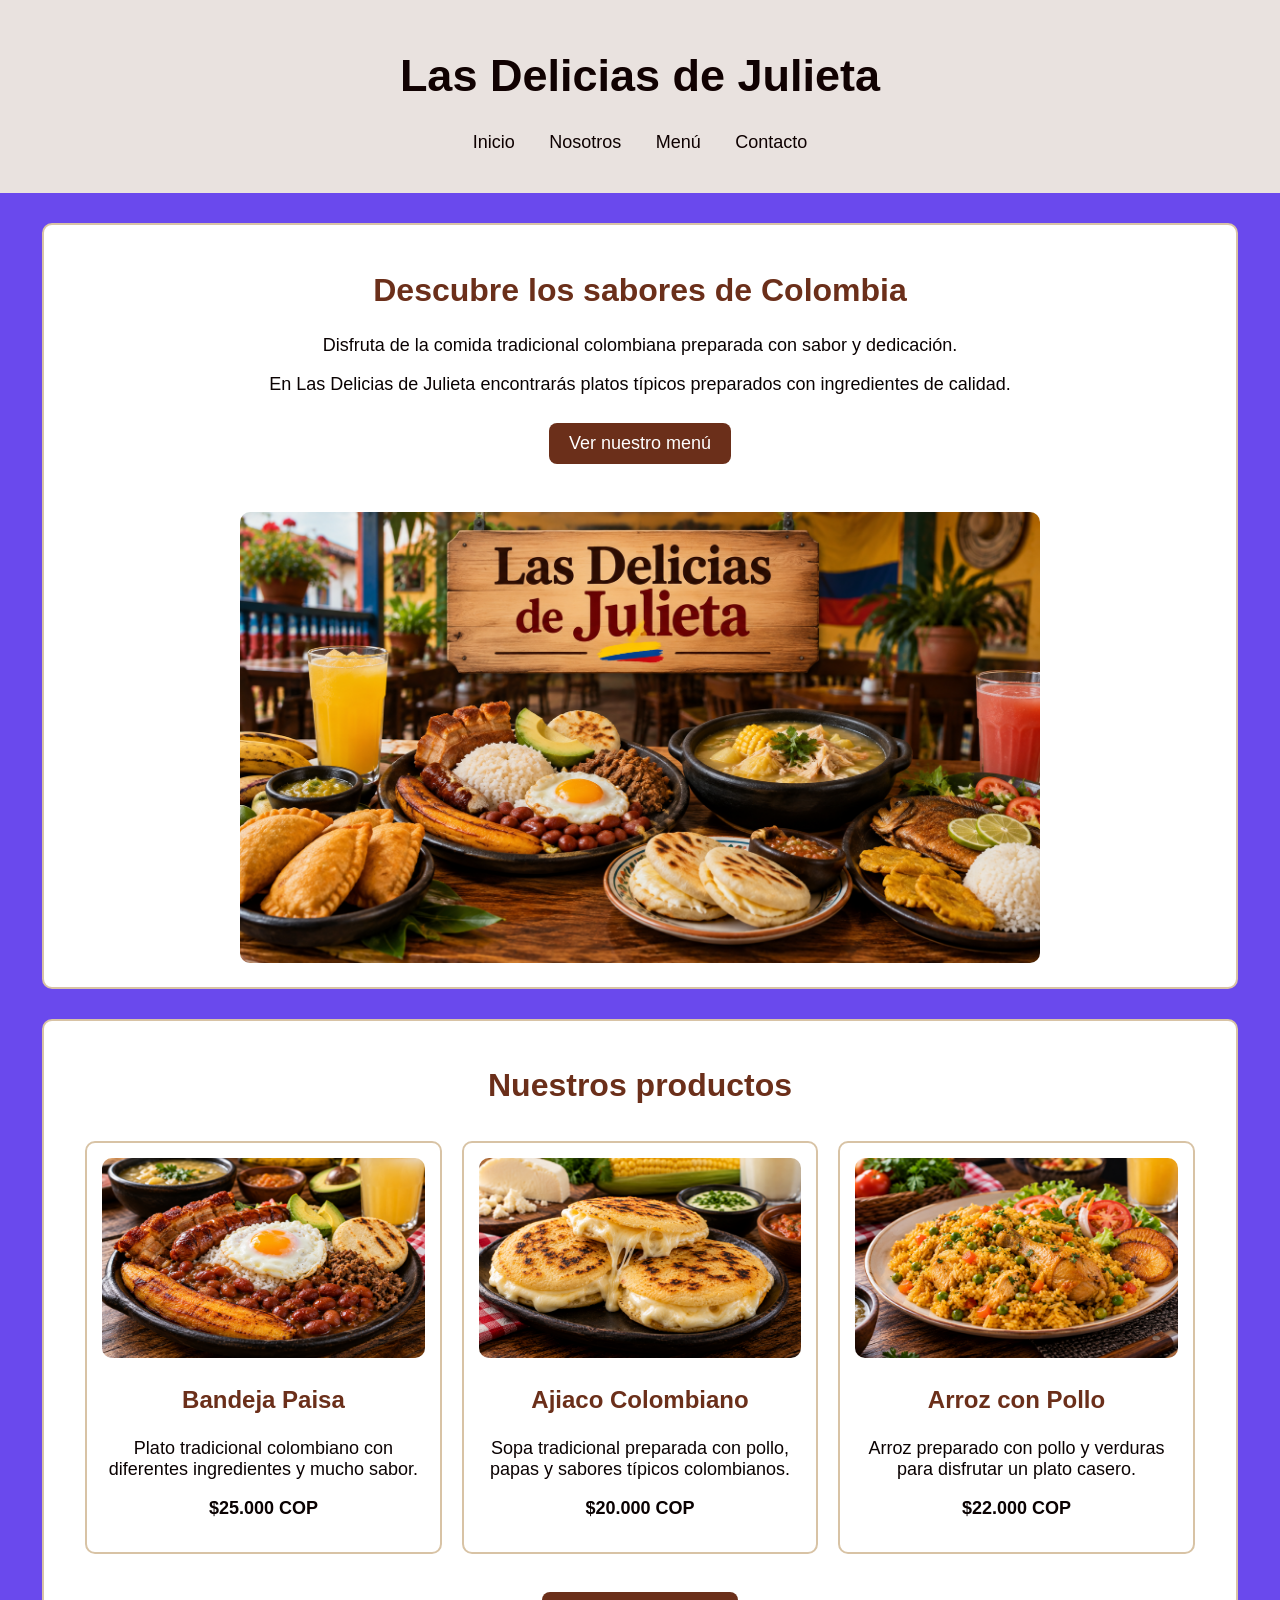
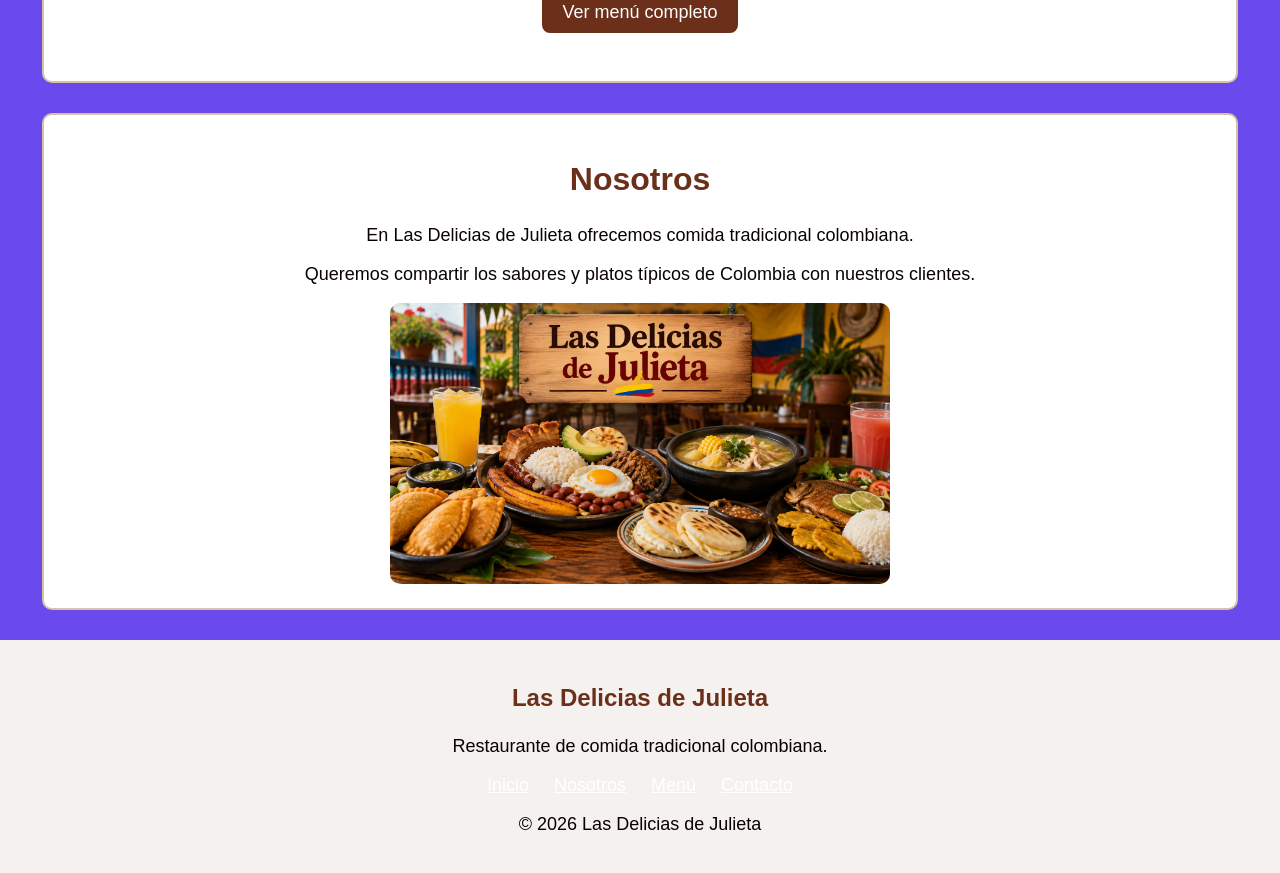
<file: index.html>
<!DOCTYPE html>
<html lang="es">

<head>
    <meta charset="UTF-8">
    <meta name="viewport" content="width=device-width, initial-scale=1.0">
    <title>Las Delicias de Julieta</title>
    <link rel="stylesheet" href="style.css">
</head>

<body>

    <header>

        <h1>Las Delicias de Julieta</h1>

        <nav>
            <a href="index.html">Inicio</a>
            <a href="#nosotros">Nosotros</a>
            <a href="menu.html">Menú</a>
            <a href="contacto.html">Contacto</a>
        </nav>

    </header>

    <main>

        <section class="inicio">

            <h2>Descubre los sabores de Colombia</h2>

            <p>
                Disfruta de la comida tradicional colombiana
                preparada con sabor y dedicación.
            </p>

            <p>
                En Las Delicias de Julieta encontrarás platos
                típicos preparados con ingredientes de calidad.
            </p>

            <p>
                <a class="boton" href="menu.html">Ver nuestro menú</a>
            </p>

            <img src="img/portada.png" width="800">

        </section>

        <section>

            <h2>Nuestros productos</h2>

            <div class="productos">

                <div class="producto">

                    <img src="img/bandeja_paisa.png" width="250">

                    <h3>Bandeja Paisa</h3>

                    <p>
                        Plato tradicional colombiano con
                        diferentes ingredientes y mucho sabor.
                    </p>

                    <p><strong>$25.000 COP</strong></p>

                </div>

                <div class="producto">

                    <img src="img/ajiaco.png" width="250">

                    <h3>Ajiaco Colombiano</h3>

                    <p>
                        Sopa tradicional preparada con pollo,
                        papas y sabores típicos colombianos.
                    </p>

                    <p><strong>$20.000 COP</strong></p>

                </div>

                <div class="producto">

                    <img src="img/arroz_pollo.png" width="250">

                    <h3>Arroz con Pollo</h3>

                    <p>
                        Arroz preparado con pollo y verduras
                        para disfrutar un plato casero.
                    </p>

                    <p><strong>$22.000 COP</strong></p>

                </div>

            </div>

            <p class="centrado">
                <a class="boton" href="menu.html">Ver menú completo</a>
            </p>

        </section>

        <section id="nosotros" class="nosotros">

            <h2>Nosotros</h2>

            <p>
                En Las Delicias de Julieta ofrecemos
                comida tradicional colombiana.
            </p>

            <p>
                Queremos compartir los sabores y platos
                típicos de Colombia con nuestros clientes.
            </p>

            <img src="img/portada.png" width="500">

        </section>

    </main>

    <footer>

        <h3>Las Delicias de Julieta</h3>

        <p>
            Restaurante de comida tradicional colombiana.
        </p>

        <p>
            <a href="index.html">Inicio</a>
            <a href="#nosotros">Nosotros</a>
            <a href="menu.html">Menú</a>
            <a href="contacto.html">Contacto</a>
        </p>

        <p>
            © 2026 Las Delicias de Julieta
        </p>

    </footer>

</body>

</html>
</file>
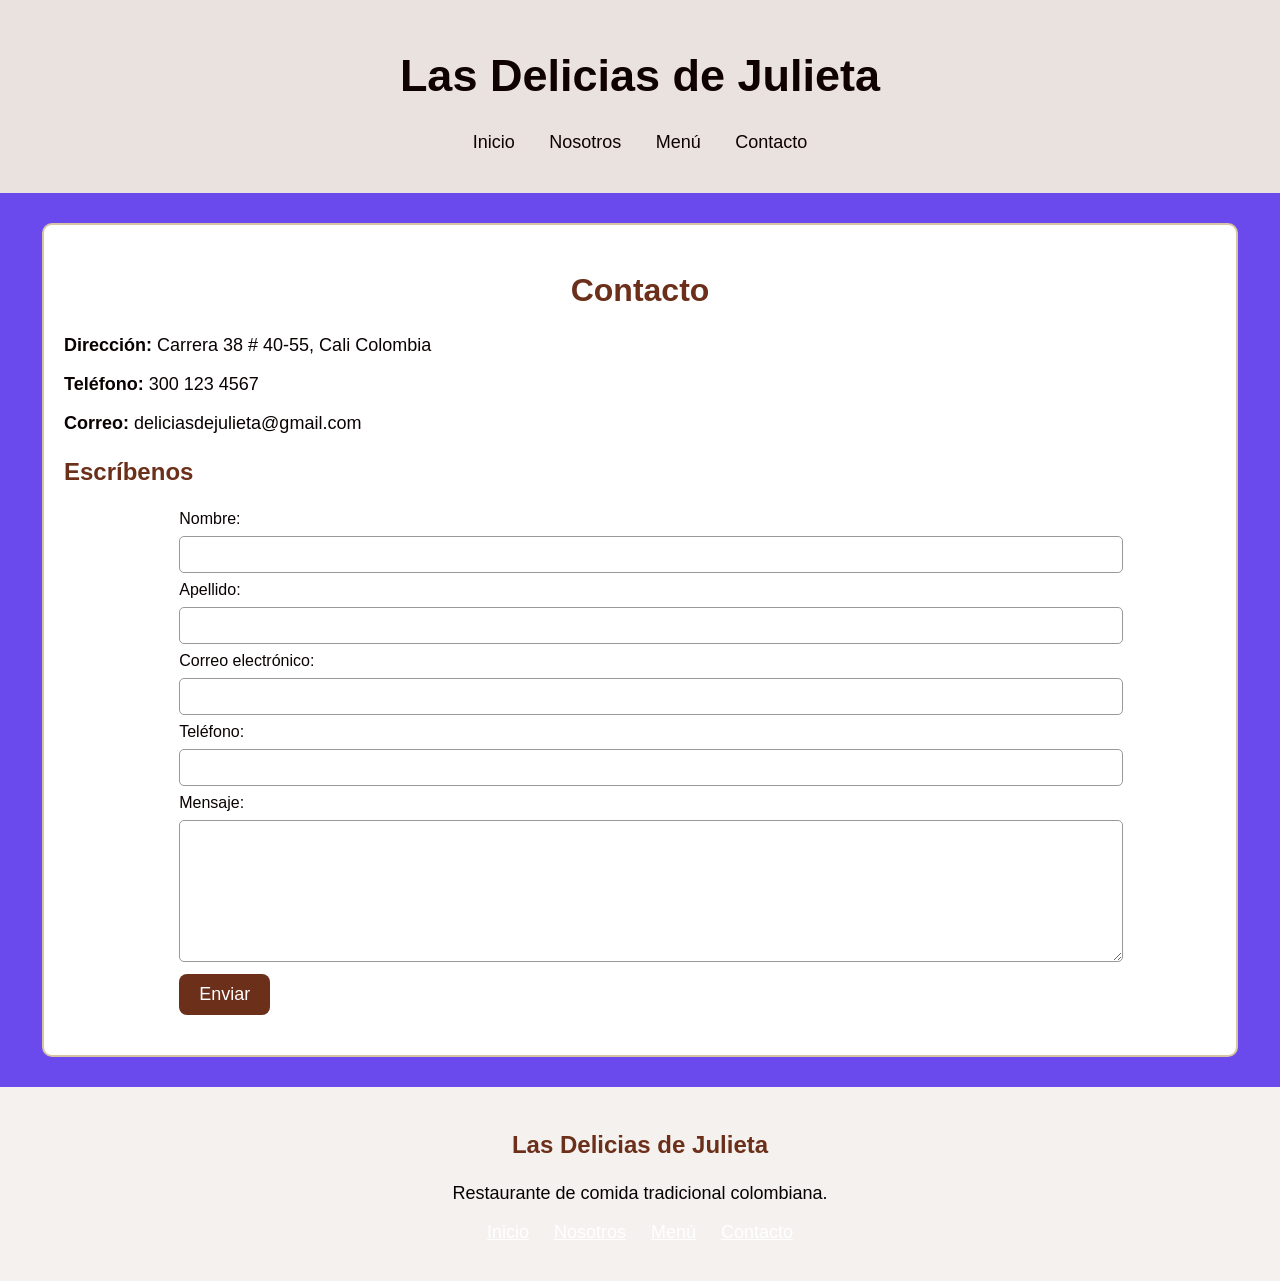
<file: contacto.html>
<!DOCTYPE html>
<html lang="es">

<head>
    <meta charset="UTF-8">
    <meta name="viewport" content="width=device-width, initial-scale=1.0">
    <title>Contacto - Las Delicias de Julieta</title>
    <link rel="stylesheet" href="style.css">
</head>

<body>

    <header>

        <h1>Las Delicias de Julieta</h1>

        <nav>
            <a href="index.html">Inicio</a>
            <a href="index.html#nosotros">Nosotros</a>
            <a href="menu.html">Menú</a>
            <a href="contacto.html">Contacto</a>
        </nav>

    </header>

    <main>

        <section>

            <h2>Contacto</h2>

            <p><strong>Dirección:</strong> Carrera 38 # 40-55, Cali Colombia</p>
            <p><strong>Teléfono:</strong> 300 123 4567</p>
            <p><strong>Correo:</strong> deliciasdejulieta@gmail.com</p>

            <h3>Escríbenos</h3>

            <form>

                <label>Nombre:</label>
                <input type="text">

                <label>Apellido:</label>
                <input type="text">

                <label>Correo electrónico:</label>
                <input type="email">

                <label>Teléfono:</label>
                <input type="text">

                <label>Mensaje:</label>
                <textarea></textarea>

                <button type="submit">Enviar</button>

            </form>

        </section>

    </main>

    <footer>

        <h3>Las Delicias de Julieta</h3>

        <p>Restaurante de comida tradicional colombiana.</p>

        <p>
            <a href="index.html">Inicio</a>
            <a href="index.html#nosotros">Nosotros</a>
            <a href="menu.html">Menú</a>
            <a href="contacto.html">Contacto</a>
        </p>

    </footer>

</body>

</html>
</file>
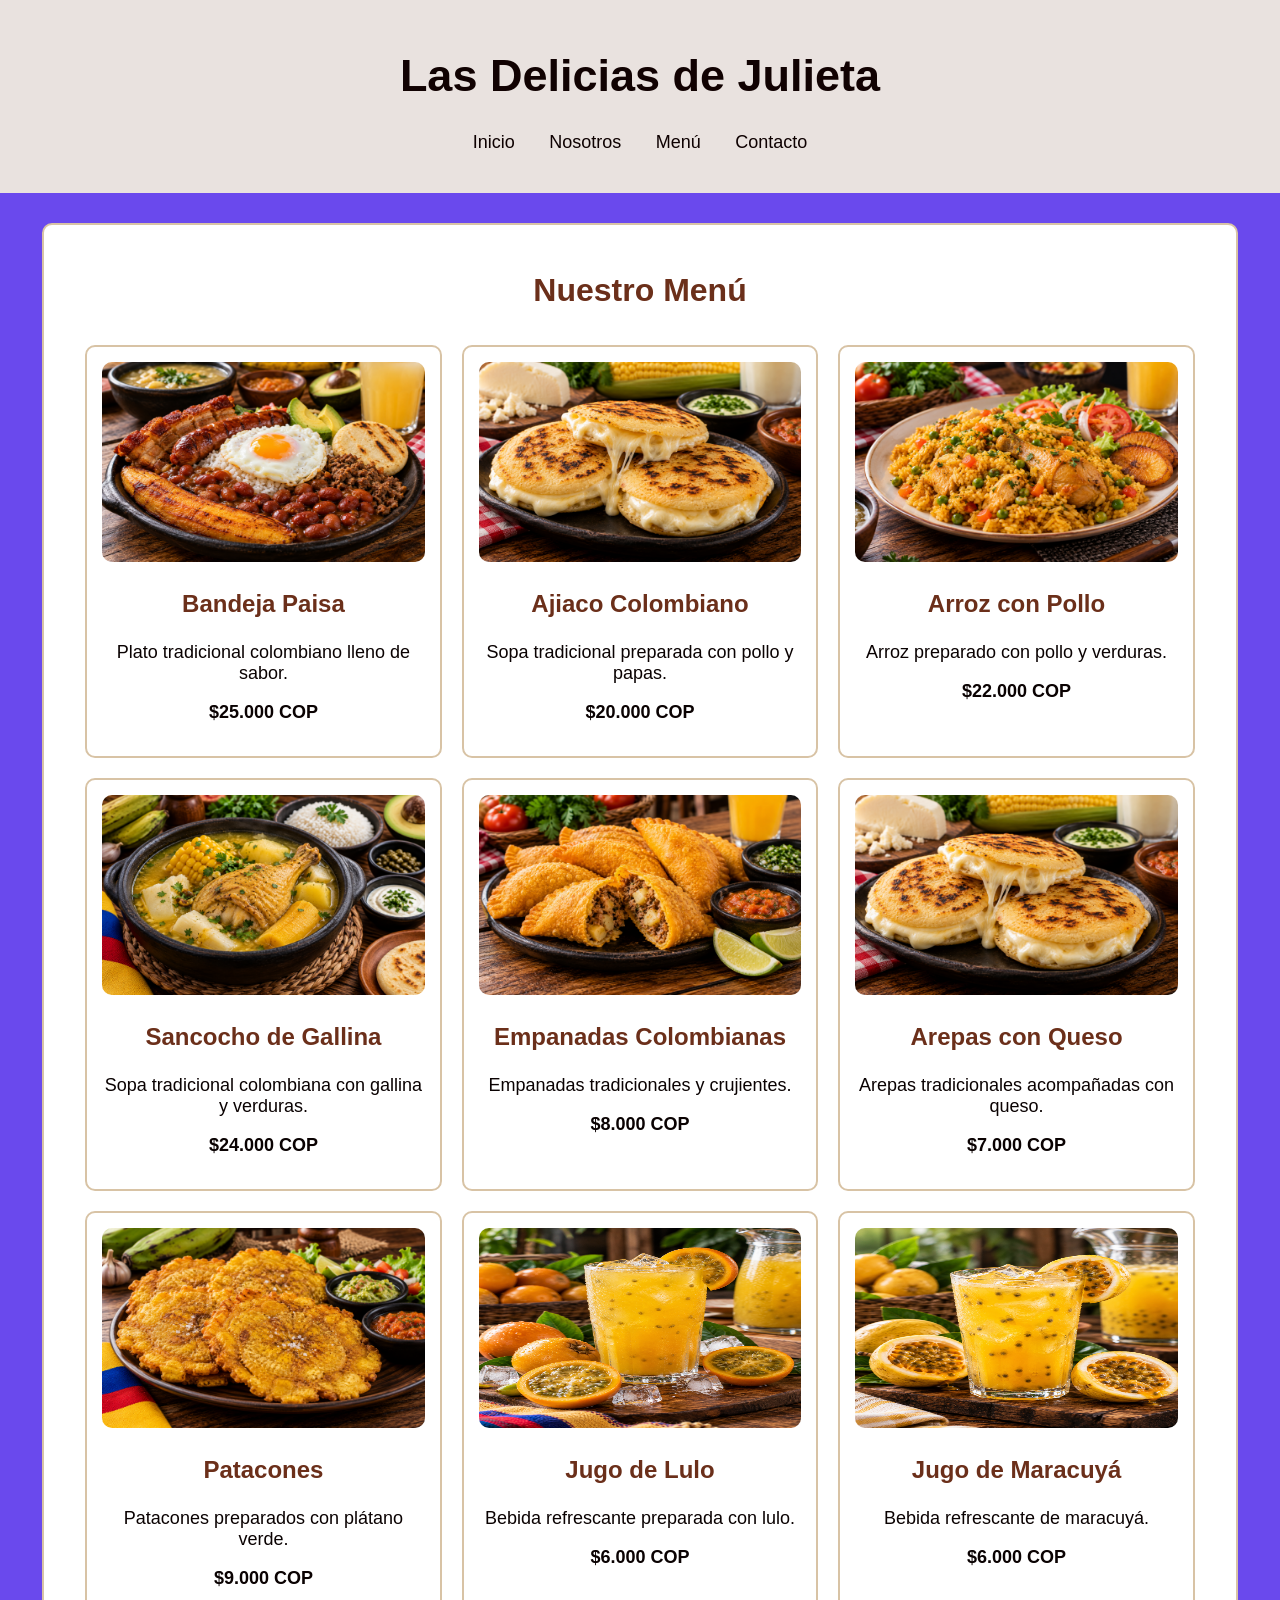
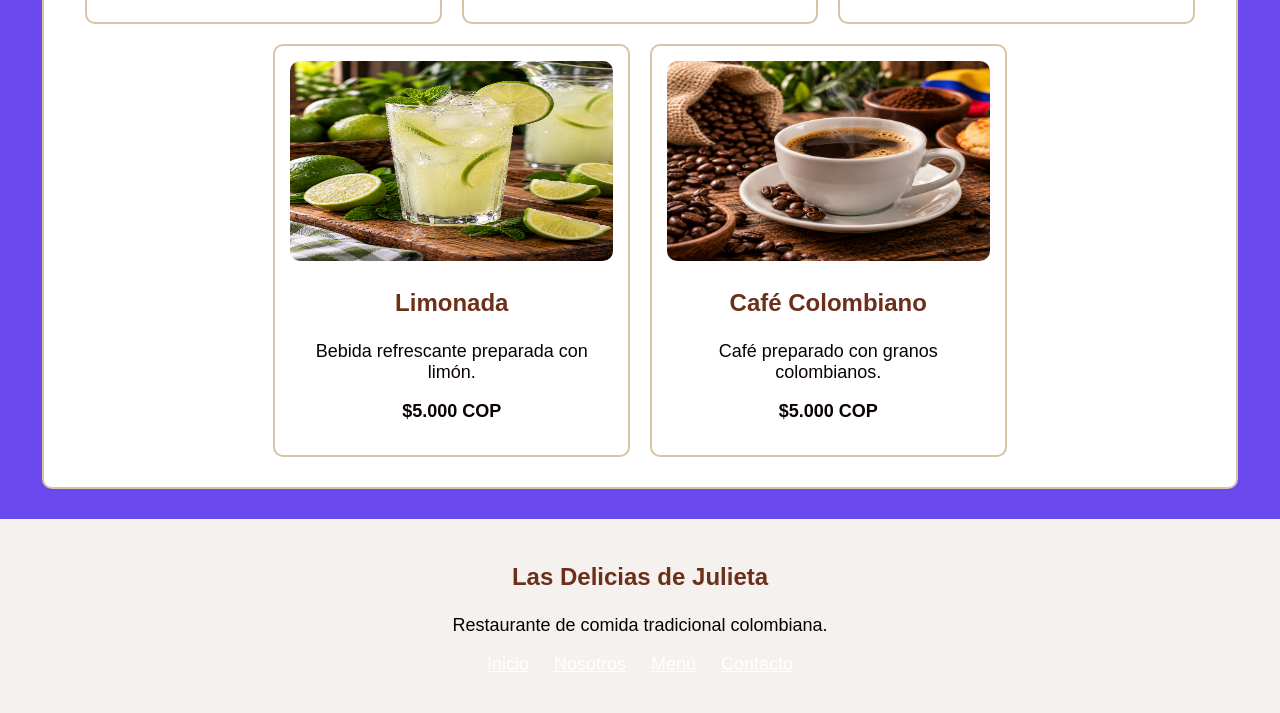
<file: menu.html>
<!DOCTYPE html>
<html lang="es">

<head>
    <meta charset="UTF-8">
    <meta name="viewport" content="width=device-width, initial-scale=1.0">
    <title>Menú - Las Delicias de Julieta</title>
    <link rel="stylesheet" href="style.css">
</head>

<body>

    <header>

        <h1>Las Delicias de Julieta</h1>

        <nav>
            <a href="index.html">Inicio</a>
            <a href="index.html#nosotros">Nosotros</a>
            <a href="menu.html">Menú</a>
            <a href="contacto.html">Contacto</a>
        </nav>

    </header>

    <main>

        <section>

            <h2>Nuestro Menú</h2>

            <div class="productos">

                <div class="producto">
                    <img src="img/bandeja_paisa.png" width="250">
                    <h3>Bandeja Paisa</h3>
                    <p>Plato tradicional colombiano lleno de sabor.</p>
                    <p><strong>$25.000 COP</strong></p>
                </div>

                <div class="producto">
                    <img src="img/ajiaco.png" width="250">
                    <h3>Ajiaco Colombiano</h3>
                    <p>Sopa tradicional preparada con pollo y papas.</p>
                    <p><strong>$20.000 COP</strong></p>
                </div>

                <div class="producto">
                    <img src="img/arroz_pollo.png" width="250">
                    <h3>Arroz con Pollo</h3>
                    <p>Arroz preparado con pollo y verduras.</p>
                    <p><strong>$22.000 COP</strong></p>
                </div>

            </div>

            <div class="productos">

                <div class="producto">
                    <img src="img/sancocho.png" width="250">
                    <h3>Sancocho de Gallina</h3>
                    <p>Sopa tradicional colombiana con gallina y verduras.</p>
                    <p><strong>$24.000 COP</strong></p>
                </div>

                <div class="producto">
                    <img src="img/empanadas.png" width="250">
                    <h3>Empanadas Colombianas</h3>
                    <p>Empanadas tradicionales y crujientes.</p>
                    <p><strong>$8.000 COP</strong></p>
                </div>

                <div class="producto">
                    <img src="img/arepas.png" width="250">
                    <h3>Arepas con Queso</h3>
                    <p>Arepas tradicionales acompañadas con queso.</p>
                    <p><strong>$7.000 COP</strong></p>
                </div>

            </div>

            <div class="productos">

                <div class="producto">
                    <img src="img/patacones.png" width="250">
                    <h3>Patacones</h3>
                    <p>Patacones preparados con plátano verde.</p>
                    <p><strong>$9.000 COP</strong></p>
                </div>

                <div class="producto">
                    <img src="img/jugo_lulo.png" width="250">
                    <h3>Jugo de Lulo</h3>
                    <p>Bebida refrescante preparada con lulo.</p>
                    <p><strong>$6.000 COP</strong></p>
                </div>

                <div class="producto">
                    <img src="img/jugo_maracuya.png" width="250">
                    <h3>Jugo de Maracuyá</h3>
                    <p>Bebida refrescante de maracuyá.</p>
                    <p><strong>$6.000 COP</strong></p>
                </div>

            </div>

            <div class="productos">

                <div class="producto">
                    <img src="img/limonada.png" width="250">
                    <h3>Limonada</h3>
                    <p>Bebida refrescante preparada con limón.</p>
                    <p><strong>$5.000 COP</strong></p>
                </div>

                <div class="producto">
                    <img src="img/cafe.png" width="250">
                    <h3>Café Colombiano</h3>
                    <p>Café preparado con granos colombianos.</p>
                    <p><strong>$5.000 COP</strong></p>
                </div>

            </div>

        </section>

    </main>

    <footer>

        <h3>Las Delicias de Julieta</h3>

        <p>Restaurante de comida tradicional colombiana.</p>

        <p>
            <a href="index.html">Inicio</a>
            <a href="index.html#nosotros">Nosotros</a>
            <a href="menu.html">Menú</a>
            <a href="contacto.html">Contacto</a>
        </p>

    </footer>

</body>

</html>
</file>
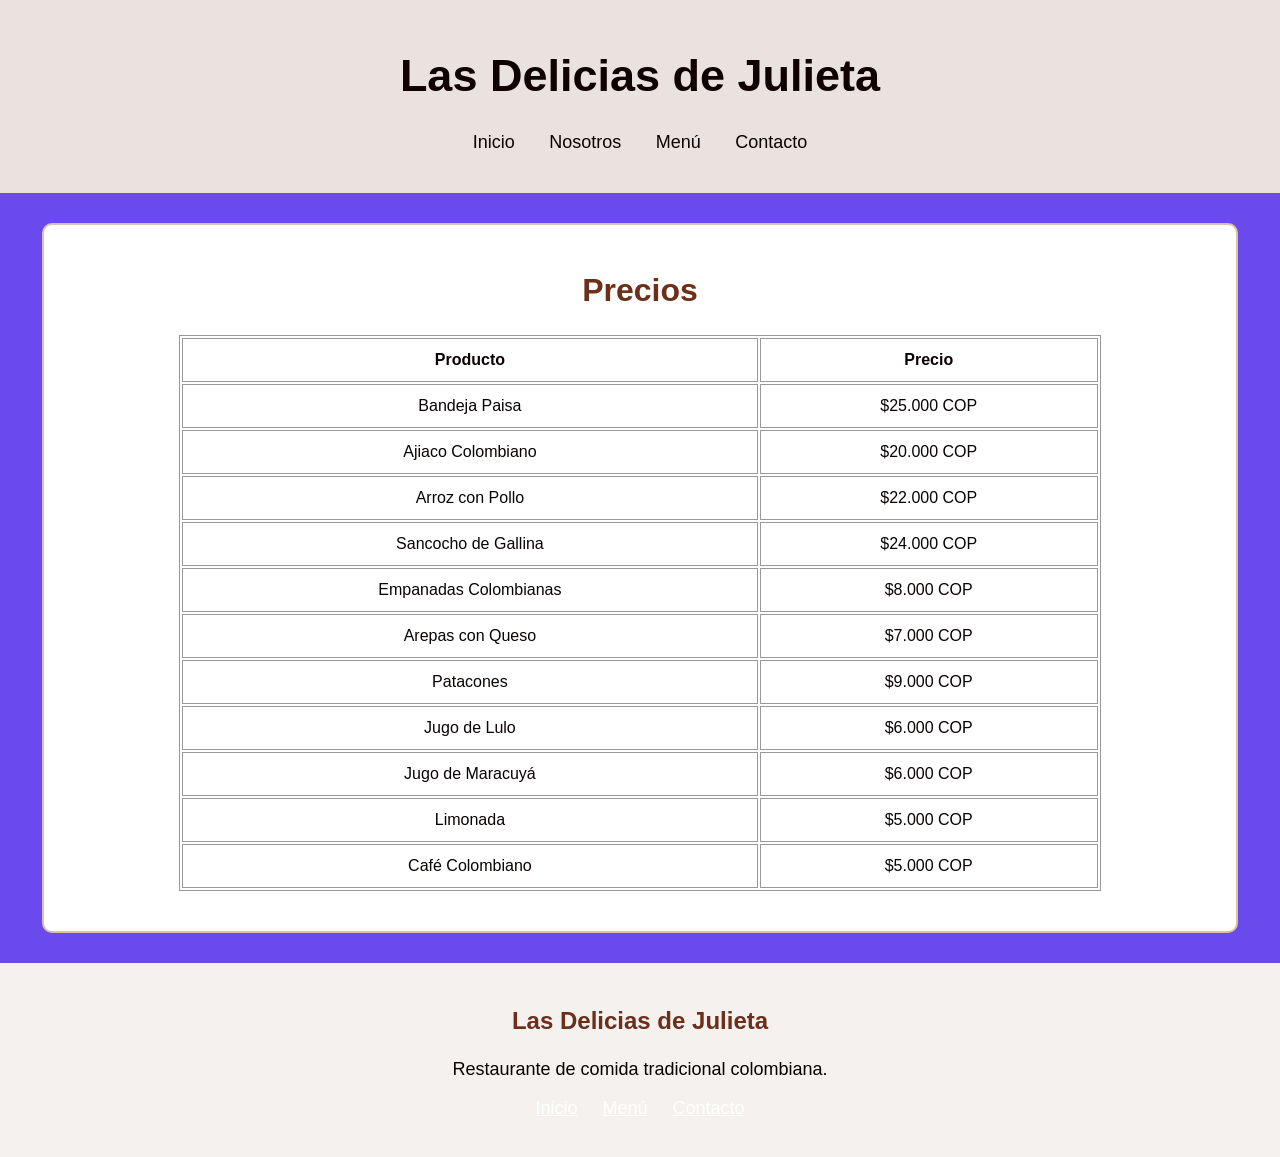
<file: precios.html>
<!DOCTYPE html>
<html lang="es">

<head>
    <meta charset="UTF-8">
    <meta name="viewport" content="width=device-width, initial-scale=1.0">
    <title>Precios - Las Delicias de Julieta</title>
    <link rel="stylesheet" href="style.css">
</head>

<body>

    <header>

        <h1>Las Delicias de Julieta</h1>

        <nav>
            <a href="index.html">Inicio</a>
            <a href="index.html#nosotros">Nosotros</a>
            <a href="menu.html">Menú</a>
            <a href="contacto.html">Contacto</a>
        </nav>

    </header>

    <main>

        <section>

            <h2>Precios</h2>

            <table>

                <tr>
                    <th>Producto</th>
                    <th>Precio</th>
                </tr>

                <tr><td>Bandeja Paisa</td><td>$25.000 COP</td></tr>
                <tr><td>Ajiaco Colombiano</td><td>$20.000 COP</td></tr>
                <tr><td>Arroz con Pollo</td><td>$22.000 COP</td></tr>
                <tr><td>Sancocho de Gallina</td><td>$24.000 COP</td></tr>
                <tr><td>Empanadas Colombianas</td><td>$8.000 COP</td></tr>
                <tr><td>Arepas con Queso</td><td>$7.000 COP</td></tr>
                <tr><td>Patacones</td><td>$9.000 COP</td></tr>
                <tr><td>Jugo de Lulo</td><td>$6.000 COP</td></tr>
                <tr><td>Jugo de Maracuyá</td><td>$6.000 COP</td></tr>
                <tr><td>Limonada</td><td>$5.000 COP</td></tr>
                <tr><td>Café Colombiano</td><td>$5.000 COP</td></tr>

            </table>

        </section>

    </main>

    <footer>

        <h3>Las Delicias de Julieta</h3>

        <p>Restaurante de comida tradicional colombiana.</p>

        <p>
            <a href="index.html">Inicio</a>
            <a href="menu.html">Menú</a>
            <a href="contacto.html">Contacto</a>
        </p>

    </footer>

</body>

</html>
</file>
<file: style.css>
body {
    background-color: #6a49ed;
    font-family: Arial;
    color: #0a0202;
    margin: 0;
}

header {
    background-color: #e9e2df;
    color: rgb(17, 2, 2);
    text-align: center;
    padding: 20px;
}

h1 {
    font-size: 45px;
}

h2 {
    color: #6b2f1a;
    font-size: 32px;
    text-align: center;
}

h3 {
    color: #6b2f1a;
    font-size: 24px;
}

p {
    font-size: 18px;
}

nav {
    text-align: center;
    margin: 20px;
}

nav a {
    color: rgb(14, 1, 1);
    margin: 15px;
    text-decoration: none;
    font-size: 18px;
}

nav a:hover {
    color: #f2c14e;
}

section {
    width: 90%;
    margin: 30px auto;
    padding: 20px;
    background-color: white;
    border: 2px solid #d8c3a5;
    border-radius: 10px;
}

.inicio {
    text-align: center;
}

.inicio img {
    width: 800px;
    margin-top: 20px;
    border-radius: 10px;
}

.boton {
    background-color: #6b2f1a;
    color: white;
    padding: 10px 20px;
    border-radius: 8px;
    text-decoration: none;
    display: inline-block;
    margin: 10px;
}

.boton:hover {
    background-color: #8f4528;
}

.productos {
    display: flex;
    justify-content: center;
}

.producto {
    width: 28%;
    text-align: center;
    border: 2px solid #d8c3a5;
    border-radius: 10px;
    padding: 15px;
    margin: 10px;
}

.producto img {
    width: 100%;
    height: 200px;
    border-radius: 10px;
}

.centrado {
    text-align: center;
}

.nosotros {
    text-align: center;
}

.nosotros img {
    width: 500px;
    border-radius: 10px;
}

footer {
    background-color: #f5f1ef;
    color: rgb(8, 0, 0);
    text-align: center;
    padding: 20px;
    margin-top: 30px;
}

footer a {
    color: white;
    margin: 10px;
}


form {
    width: 80%;
    margin: 20px auto;
}

input, textarea {
    width: 100%;
    padding: 10px;
    margin: 8px 0;
    border: 1px solid #999999;
    border-radius: 5px;
}

textarea {
    height: 120px;
}

button {
    background-color: #6b2f1a;
    color: white;
    padding: 10px 20px;
    border: none;
    border-radius: 8px;
    font-size: 18px;
}

button:hover {
    background-color: #8f4528;
}


table {
    width: 80%;
    margin: 20px auto;
    border: 1px solid #999999;
}

th, td {
    padding: 12px;
    border: 1px solid #999999;
    text-align: center;
}
</file>
